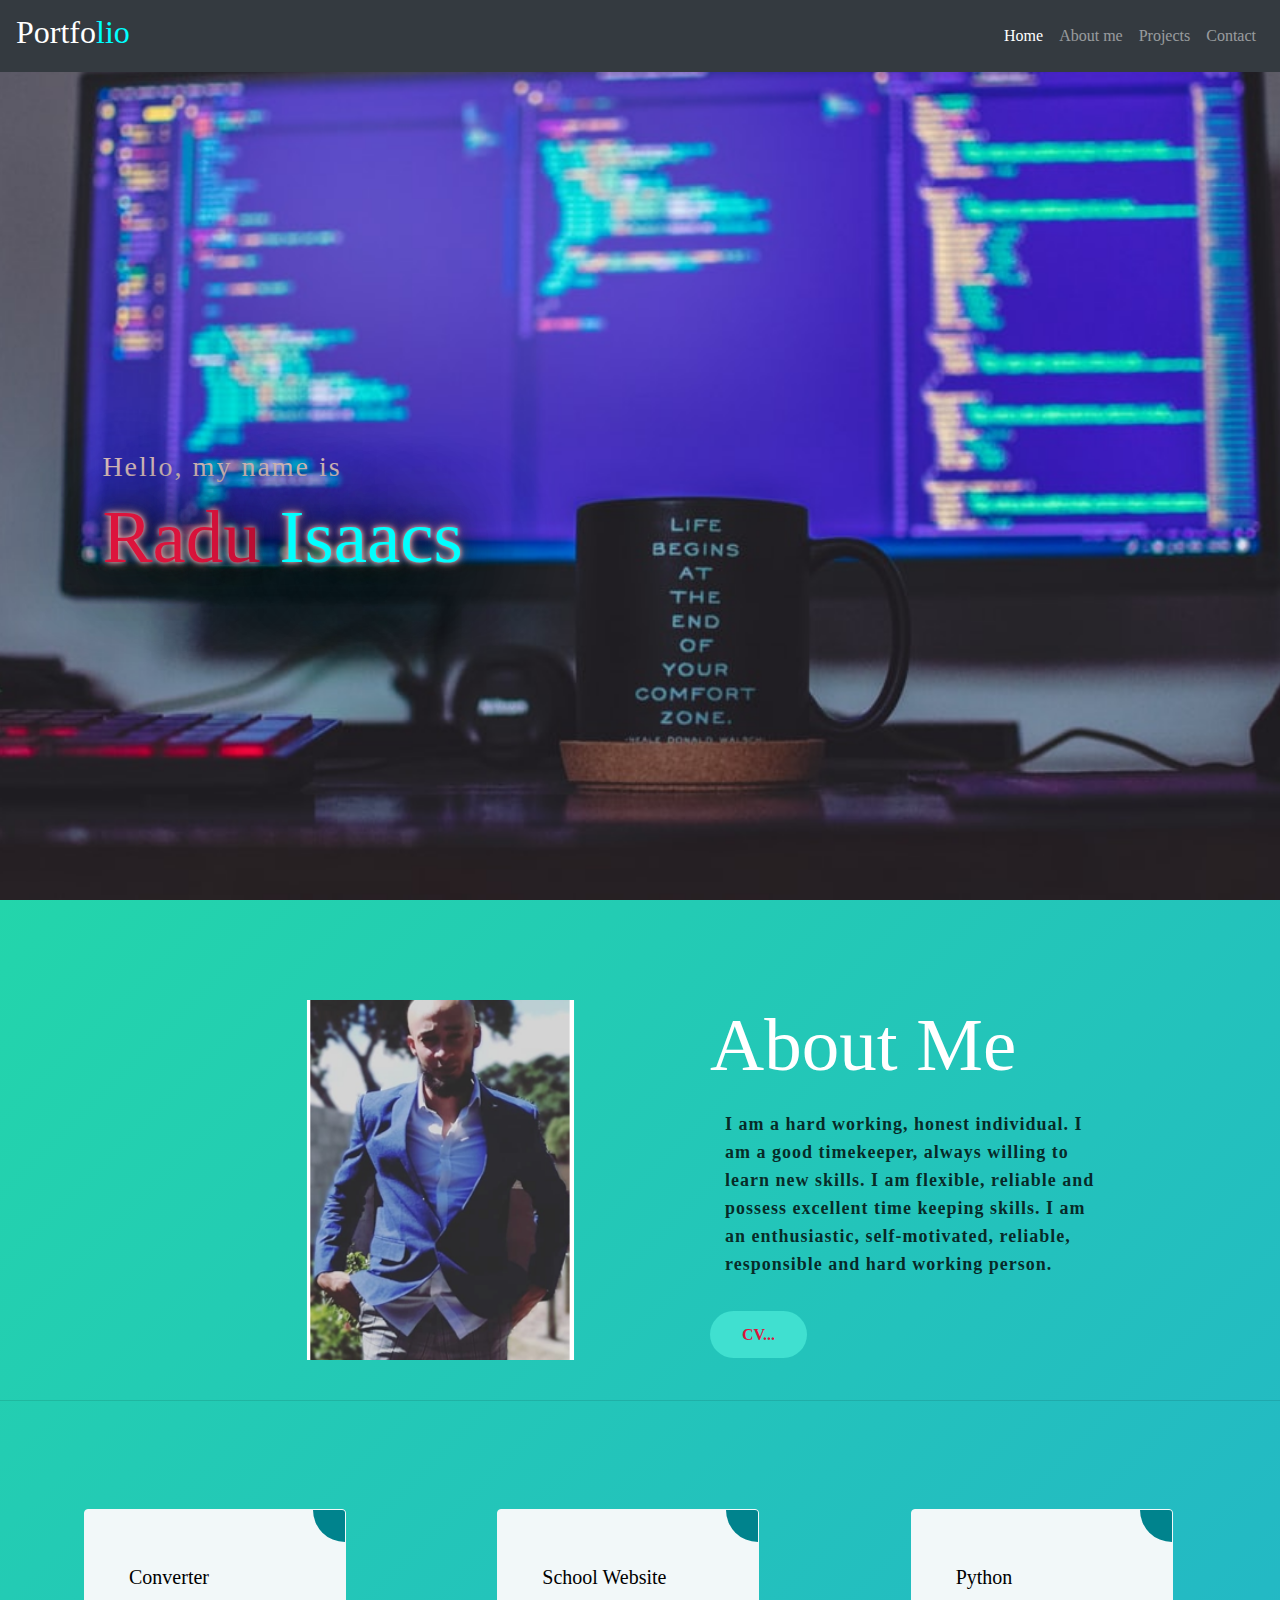
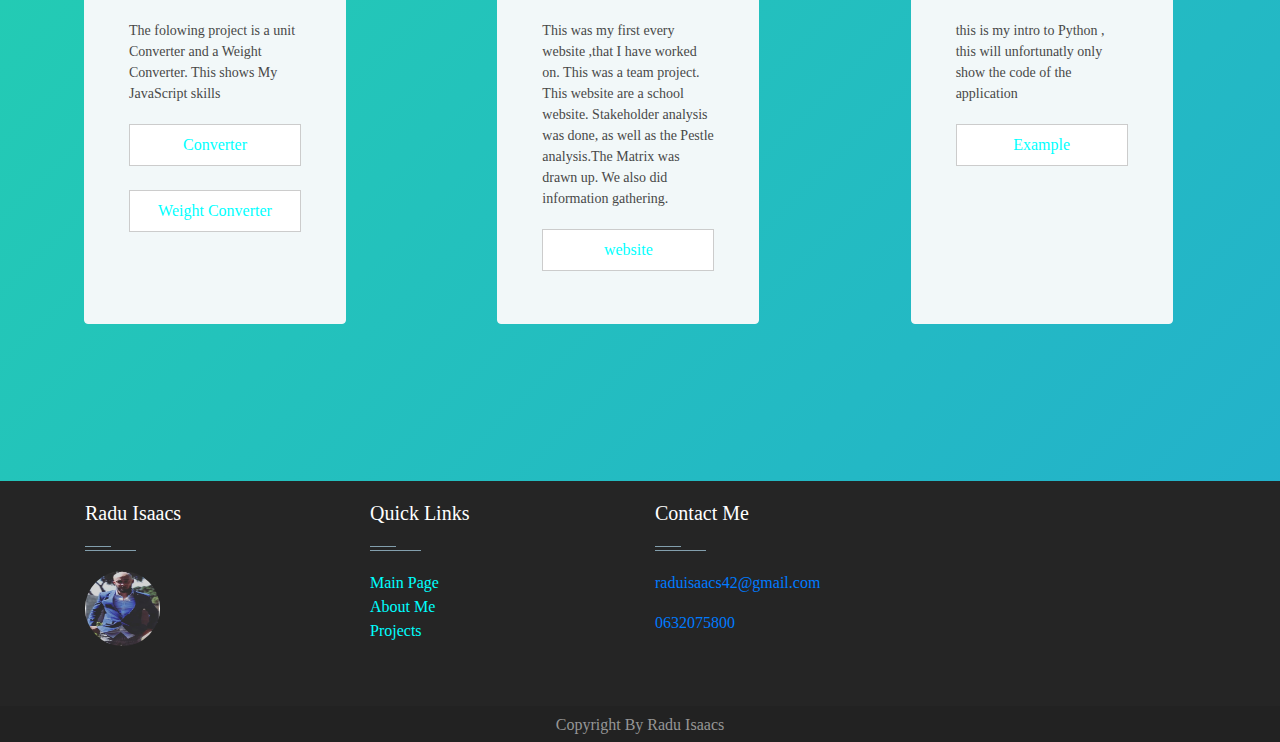
<file: radu isaacs/index.html>
<!DOCTYPE html>
<html lang="en">
<head>
    <meta charset="UTF-8">
    <meta http-equiv="X-UA-Compatible" content="IE=edge">
    <meta name="viewport" content="width=device-width, initial-scale=1.0">
    <link rel="stylesheet" href=https://maxcdn.bootstrapcdn.com/bootstrap/4.5.2/css/bootstrap.min.css>
     <link href="https://cdn.jsdelivr.net/npm/bootstrap@5.1.3/dist/css/bootstrap.min.css" rel="stylesheet" integrity="sha384-1BmE4kWBq78iYhFldvKuhfTAU6auU8tT94WrHftjDbrCEXSU1oBoqyl2QvZ6jIW3" crossorigin="anonymous">
    <link rel="stylesheet" href=https://cdnjs.cloudflare.com/ajax/libs/font-awesome/4.7.0/css/font-awesome.min.css>
    <link rel="stylesheet" href="./portfolio.css">

    <link rel="stylesheet" href="https://cdn.jsdelivr.net/npm/bootstrap@4.6.1/dist/css/bootstrap.min.css">
    <link rel="stylesheet" href="https://cdn.jsdelivr.net/npm/bootstrap@4.6.1/dist/css/bootstrap.min.css">


    <script src="https://cdn.jsdelivr.net/npm/jquery@3.5.1/dist/jquery.slim.min.js"></script>
    <script src="https://cdn.jsdelivr.net/npm/popper.js@1.16.1/dist/umd/popper.min.js"></script>
    <script src="https://cdn.jsdelivr.net/npm/bootstrap@4.6.1/dist/js/bootstrap.bundle.min.js"></script>
    <title>RaduIsaacs</title>
    <link rel  = 'icon' href = "./imagers/Letter-R-icon.png">
</head>
<style>
  .card2 {
  display: block;
  top: 0px;
  position: relative;
  max-width: 262px;
  background-color: #f2f8f9;
  border-radius: 4px;
  padding: 32px 24px;
  margin: 12px;
  text-decoration: none;
  z-index: 0;
  overflow: hidden;
  border: 1px solid #f2f8f9;
  }
  .card2:hover {
    transition: all 0.2s ease-out;
    box-shadow: 0px 4px 8px rgba(38, 38, 38, 0.2);
    top: -6px;
    border: 1px solid #cccccc;
    background-color: white;
  }

  .card2:before {
    content: "";
    position: absolute;
    z-index: -1;
    top: -16px;
    right: -16px;
    background: #00838d;
    height: 32px;
    width: 32px;
    border-radius: 32px;
    transform: scale(2);
    transform-origin: 50% 50%;
    transition: transform 0.15s ease-out;
  }

  .card2.hover:before {
    transform: scale(2.15);
  }

</style>
<body onload="myFunction()">

    <div class="hero">
        <nav class="navbar navbar-expand-lg navbar-dark bg-dark sticky-top">
           
           <a class="navbar-brand" href="#"> <h2 class="logo">Portfo<span>lio</span></h2></a>
           <button class="navbar-toggler" type="button" data-toggle="collapse" data-target="#mainNav">
             <span class="navbar-toggler-icon"></span>
           </button>
    
         
           <div class="collapse navbar-collapse" id="navbarSupportedContent">
             <ul class="navbar-nav mr-auto w-100 justify-content-end">
               <li class="nav-item active">
                 <a class="nav-link" href="./index.html">Home</a>
               </li>
               <li class="nav-item">
                 <a class="nav-link" href="#about">About me</a>
               </li>
               <li class="nav-item">
                   <a class="nav-link" href="#cards">Projects</a>
                 </li>
                 <li class="nav-item">
                   <a class="nav-link" href="#footer">Contact</a>
                 </li>
             </ul>
           </div>
           </div>
         </nav>

         

     <!-- front page -->
      <div class="content">
            <h3>Hello, my name is</h3>
            <h1 class="fancy">Radu <span>Isaacs</span></h1>
      </div>
    </div>
    <!-- front page end -->

      <!-- about me -->
<section>
  <div class="about"  id="about">
      <div class="main">
  <div class="row">
    <div class="image-box">
      <img src="./imagers/radu2.PNG" alt="Unsplashed Random" class="rounded mx-auto d-block" width="240" height="348" />
    </div>
      
      <div class="about-text ">
        <h2>about me</h2>
          <p class="text col-md-12">I am a hard working, honest individual. 
              I am a good timekeeper, always willing to learn new skills.
              I am flexible, reliable and possess excellent time keeping
               skills. I am an enthusiastic, self-motivated, reliable, 
               responsible and hard working person.</p>
          </p>
      <a class="button" href="./CV/CV.html" target="_blank" rel="noopener"><h7>CV...</h7></button></a>  
      </div>
      </div>
      </div>

 <br>  
<hr>

  <ul class="cards" id="cards">


    <li class="cards-item">
        <div class="card2">
           
            <div class="card-content">
                <div class="card-title">Converter</div>
                <p class="card-text">The folowing project is a unit Converter and a Weight Converter. This shows My JavaScript skills</p>
                <a href="./converters/unit converter.html" class="cards-button button-block" target="blank"><span class="button-title">Converter</span></a><br>
                <a href="./converters/Weight converter.html" class="cards-button button-block" target="blank"><span class="button-title">Weight Converter</span></a>
            </div>
        </div>
    </li>

    <li class="cards-item">
        <div class="card2">
            
            <div class="card-content">
                <div class="card-title">School Website</div>
                <p class="card-text">This was my first every website ,that I have worked on. This was a team project. This website are a school website. 
                    Stakeholder analysis was done, as well as the Pestle analysis.The Matrix was drawn up. We also did information gathering.</p>
                <a href="https://schoolsiteradu.netlify.app" class="cards-button button-block" target="blank"><span>website</span></a>
            </div>
        </div>
    </li>

    
    <li class="cards-item">
      <div class="card2">
         
          <div class="card-content">
              <div class="card-title">Python</div>
              <p class="card-text">this is my intro to Python , this will unfortunatly only show the code of the application</p>
              <a href="./bank.py" class="cards-button button-block"><span>Example</span></a>
          </div>
      </div>
  </li>

  </ul>
  </div>
</div>
</section>
<!-- footer -->
<footer id="footer" class="footer-1">
    <div class="main-footer widgets-dark typo-light">
    <div class="container">
    <div class="row">
      
    <div class="col-xs-12 col-sm-6 col-md-3">
    <div class="widget subscribe no-box">
    <h5 class="widget-title">Radu Isaacs<span></span></h5>
    <img src="./imagers/radu2.PNG" style="width:75px" height="75px">
    </div>
    </div>
    
    <div class="col-xs-12 col-sm-6 col-md-3">
    <div class="widget no-box">
    <h5 class="widget-title">Quick Links<span></span></h5>
    <ul class="thumbnail-widget">
    <li>
    <div class="thumb-content"><a href="./index.html">Main Page</a></div>	
    </li>
    <li>
    <div class="thumb-content"><a href="./About.html">About Me</a></div>	
    </li>
    <li>
    <div class="thumb-content"><a href="./projects.html">Projects</a></div>	
    </li>
    <li>
    </ul>
    </div>
    </div>
    
    <div class="col-xs-12 col-sm-6 col-md-3">
    
    <div class="widget no-box">
    <h5 class="widget-title">Contact Me<span></span></h5>
    
    <p><a href="raduisaacs42@gmail.com" title="glorythemes">raduisaacs42@gmail.com</a></p>
    <p><a href="0632075800" title="glorythemes">0632075800</a></p>
    <ul class="social-footer2">

    </ul>
    </div>
    </div>
    
    </div>
    </div>
    </div>
      
    <div class="footer-copyright">
    <div class="container">
    <div class="row">
    <div class="col-md-12 text-center">
    <p>Copyright By Radu Isaacs</p>
    </div>
    </div>
    </div>
    </div>
</footer>
</body>
</file>
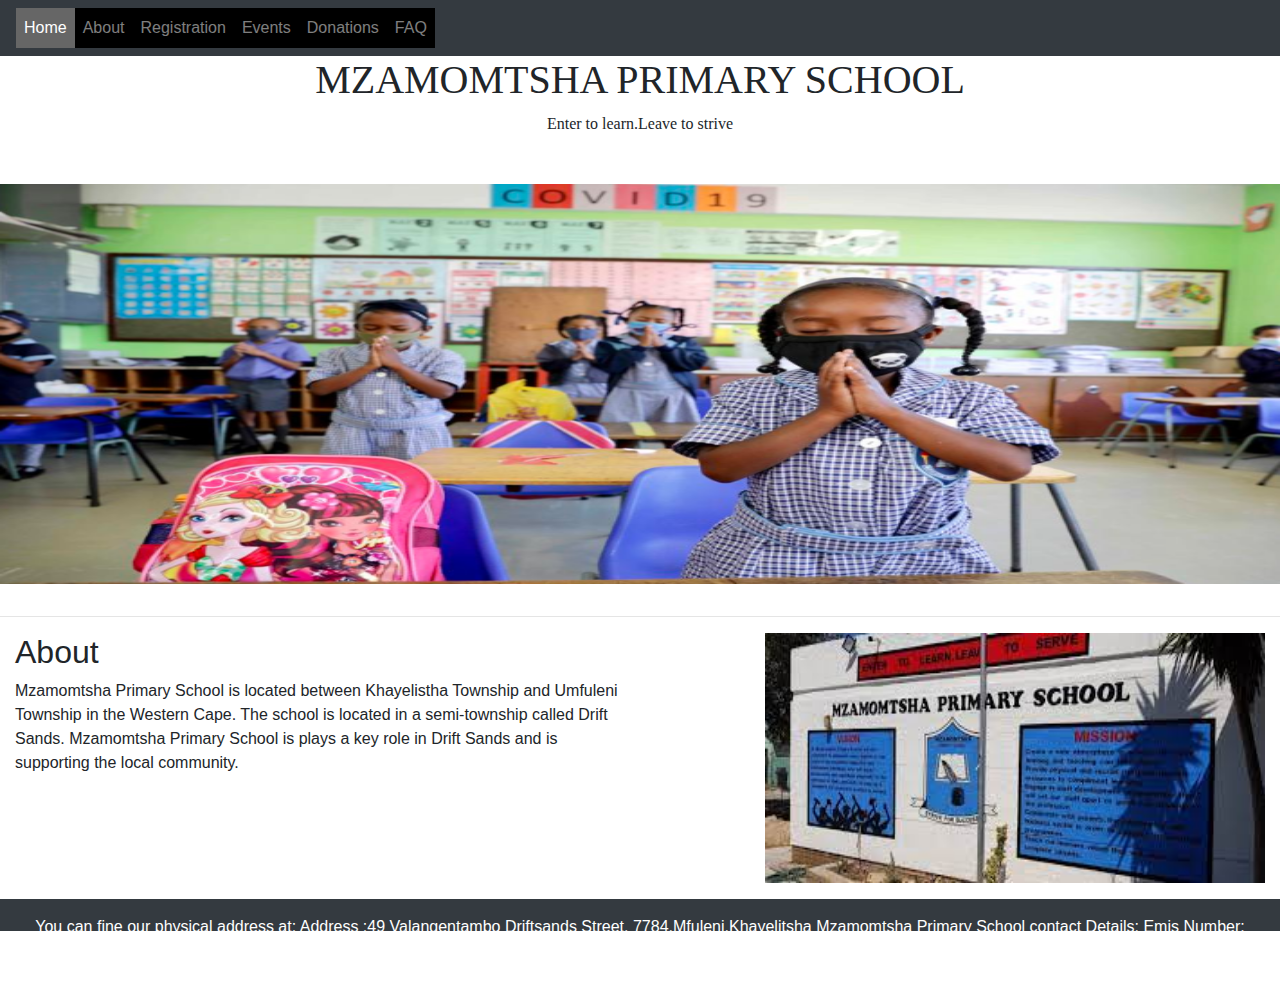
<file: radu isaacs/school_website/index.html>
<!doctype html>
<html lang="en">
  <head>
    <!-- Required meta tags -->
    <meta charset="utf-8">
    <meta name="viewport" content="width=device-width, initial-scale=1">

    <!-- Bootstrap CSS -->
    <link href="https://cdn.jsdelivr.net/npm/bootstrap@5.1.3/dist/css/bootstrap.min.css" rel="stylesheet" integrity="sha384-1BmE4kWBq78iYhFldvKuhfTAU6auU8tT94WrHftjDbrCEXSU1oBoqyl2QvZ6jIW3" crossorigin="anonymous">
<link rel="stylesheet" href="./css/demo1.css">
<script src="./activity.js"></script>
<script src="https://ajax.googleapis.com/ajax/libs/jquery/3.5.1/jquery.min.js"></script>
<title>MZAMOMTSHA PRIMARY SCHOOL</title>
  </head>
  

  <body onload="myFunction()">

    <nav class="navbar navbar-expand-sm bg-dark navbar-dark">
        <!-- Brand -->
      
        <!-- Toggler/collapsibe Button -->
        <button class="navbar-toggler" type="button" data-toggle="collapse" data-target="#mainNav">
          <span class="navbar-toggler-icon"></span>
        </button>
        <!-- Navbar links -->
        <div class="collapse navbar-collapse" id="mainNav">
          <div class="navbar-nav">
           <div onclick="changeColor(this)" style="background-color: aqua;"> <a class="nav-item nav-link active" id="home" href="./demo1.html">Home</a></div>
            <a class="nav-item nav-link" href="./about_d.html">About</a>
            <a class="nav-item nav-link" href="./registration.html">Registration</a>
            <a class="nav-item nav-link" href="./events.html">Events</a>
            <a class="nav-item nav-link" href="./donations.html">Donations</a>
            <a class="nav-item nav-link" href="./FAQ.html">FAQ</a>
        </div>
      </nav>
<div class="container-fluid col">
<div class="container-fluid  text-center">
<div class="content">
<h1>MZAMOMTSHA PRIMARY SCHOOL</h1><br>
<br></div>

 </div>
 <div class="container_1">
  <p>Enter to learn.</p><br> 
  <p>Leave to strive</p>
 </div>
</div>  
</div>
<div class="slider" id="main-slider"><!-- outermost container element -->
  <div class="slider-wrapper"><!-- innermost wrapper element -->
      <img src="./pics/kids.png" alt="First" class="slide" /><!-- slides -->
      <img src="./pics/school1.jpg" alt="Second" class="slide" />
      <img src="./pics/download.jfif" alt="Third" class="slide" />
      <div class="text"></div>
  </div>
</div>	
<div class="container_r">
    <div class="card-image "></div>
    <div class="card-text">
        </div>
    </div>
</div>
<hr>
<div class="container-fluid">
  <div class="row">
    <div class="col-sm-6"><h2>About</h2>
      <p id="myResize">Mzamomtsha Primary School is located between Khayelistha Township and Umfuleni Township in the Western Cape. The school is located in a semi-township called Drift Sands. Mzamomtsha Primary School is plays a key role in Drift Sands and is supporting the local community.</p>
      </div>
      <div class="col-md-6 d-flex  justify-content-end"><img src="./pics/scool.jfif" width="500" height="250">
      </div>
  </div>
</div>

<div class="container-fluid p-3 my-3 bg-dark text-white" >
  <div class="foot">
    You can fine our physical address at:
    Address :49 Valangentambo Driftsands Street,
    7784,Mfuleni,Khayelitsha
    Mzamomtsha Primary School contact Details:
    Emis Number: 106461792
    Postal Address: Po Box 40034, Elonwabeni, 7791
    Phone Number: 219010008
    Work: +27 21 901 0008
    Cell: +27 83 538 7791
    Facebook: Mzamomtsha Primary Driftsands (Our Facebook Page)
    mzamomtshaprimary@facebook.com
    mzamomtsha_primary@instagram.com
  </div>
</div>
    <!-- Optional JavaScript; choose one of the two! -->

    <!-- Option 1: Bootstrap Bundle with Popper -->
    <script src="https://cdn.jsdelivr.net/npm/bootstrap@5.1.3/dist/js/bootstrap.bundle.min.js" integrity="sha384-ka7Sk0Gln4gmtz2MlQnikT1wXgYsOg+OMhuP+IlRH9sENBO0LRn5q+8nbTov4+1p" crossorigin="anonymous"></script>

    <!-- Option 2: Separate Popper and Bootstrap JS -->
    <!--
    <script src="https://cdn.jsdelivr.net/npm/@popperjs/core@2.10.2/dist/umd/popper.min.js" integrity="sha384-7+zCNj/IqJ95wo16oMtfsKbZ9ccEh31eOz1HGyDuCQ6wgnyJNSYdrPa03rtR1zdB" crossorigin="anonymous"></script>
    <script src="https://cdn.jsdelivr.net/npm/bootstrap@5.1.3/dist/js/bootstrap.min.js" integrity="sha384-QJHtvGhmr9XOIpI6YVutG+2QOK9T+ZnN4kzFN1RtK3zEFEIsxhlmWl5/YESvpZ13" crossorigin="anonymous"></script>
    -->
    <head>
      <meta name="viewport" content="width=device-width, initial-scale=1">
      <link rel="stylesheet" href="https://maxcdn.bootstrapcdn.com/bootstrap/4.5.2/css/bootstrap.min.css">
      <script src="https://ajax.googleapis.com/ajax/libs/jquery/3.5.1/jquery.min.js"></script>
      <script src="https://cdnjs.cloudflare.com/ajax/libs/popper.js/1.16.0/umd/popper.min.js"></script>
      <script src="https://maxcdn.bootstrapcdn.com/bootstrap/4.5.2/js/bootstrap.min.js"></script>
    </head>
<script>
  (function() {
	
	function Slideshow( element ) {
		this.el = document.querySelector( element );
		this.init();
	}
	
	Slideshow.prototype = {
		init: function() {
			this.wrapper = this.el.querySelector( ".slider-wrapper" );
			this.slides = this.el.querySelectorAll( ".slide" );
			this.previous = this.el.querySelector( ".slider-previous" );
			this.next = this.el.querySelector( ".slider-next" );
			this.index = 0;
			this.total = this.slides.length;
			this.timer = null;
			
			this.action();
			this.stopStart();	
		},
		_slideTo: function( slide ) {
			var currentSlide = this.slides[slide];
			currentSlide.style.opacity = 1;
			
			for( var i = 0; i < this.slides.length; i++ ) {
				var slide = this.slides[i];
				if( slide !== currentSlide ) {
					slide.style.opacity = 0;
				}
			}
		},
		action: function() {
			var self = this;
			self.timer = setInterval(function() {
				self.index++;
				if( self.index == self.slides.length ) {
					self.index = 0;
				}
				self._slideTo( self.index );
				
			}, 3000);
		},
		stopStart: function() {
			var self = this;
			self.el.addEventListener( "mouseover", function() {
				clearInterval( self.timer );
				self.timer = null;
				
			}, false);
			self.el.addEventListener( "mouseout", function() {
				self.action();
				
			}, false);
		}
		
		
	};
	
	document.addEventListener( "DOMContentLoaded", function() {
		
		var slider = new Slideshow( "#main-slider" );
		
	});
	
	
})();

</script>

  </body>
</html>
</file>
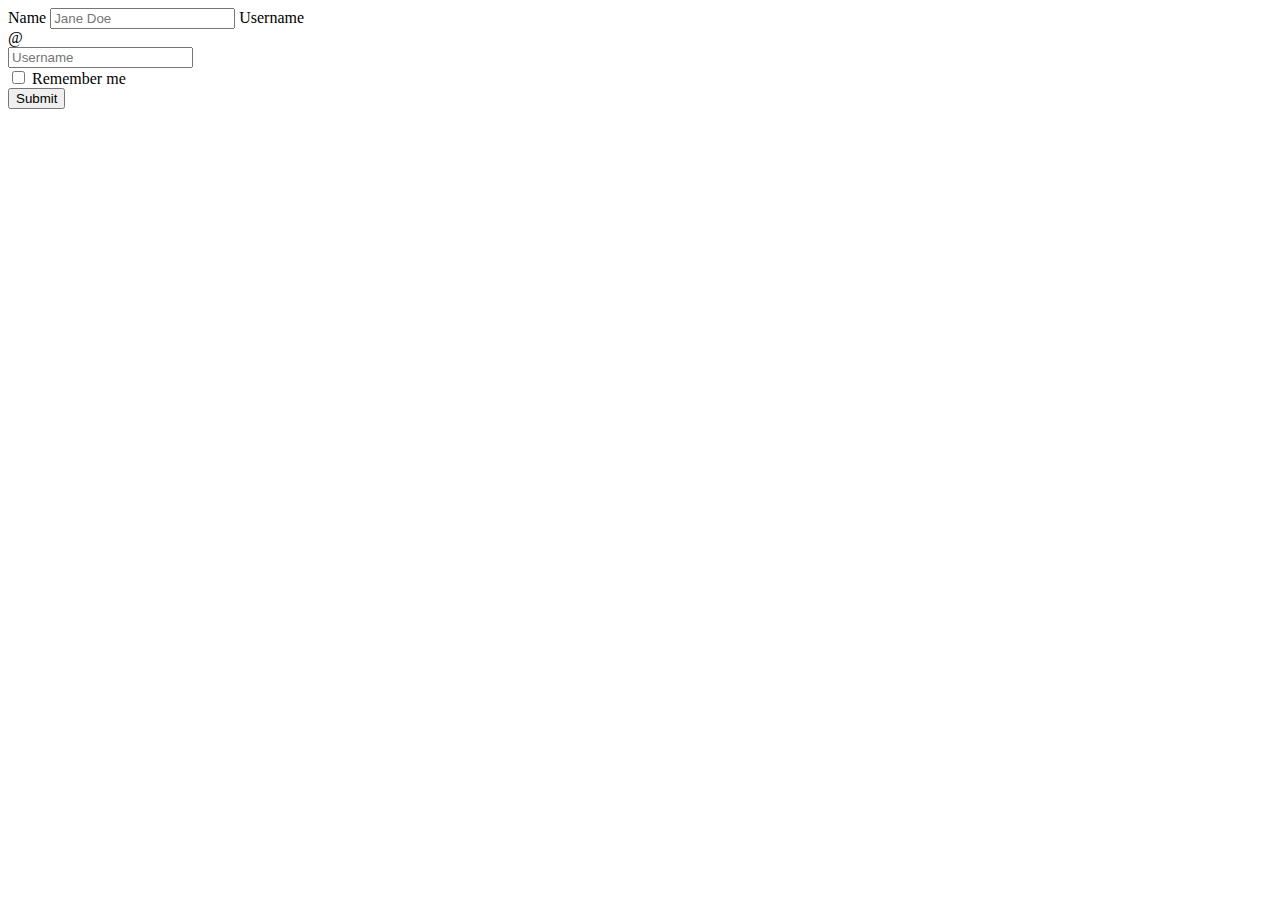
<file: radu isaacs/login.html>
<!DOCTYPE html>
<html lang="en">
<head>
    <meta charset="UTF-8">
    <meta http-equiv="X-UA-Compatible" content="IE=edge">
    <meta name="viewport" content="width=device-width, initial-scale=1.0">
    <title>Login</title>
</head>
<body>
    <form class="form-inline" action="./a">
        <label class="sr-only" for="inlineFormInputName2">Name</label>
        <input type="text" class="form-control mb-2 mr-sm-2" id="inlineFormInputName2" placeholder="Jane Doe">
      
        <label class="sr-only" for="inlineFormInputGroupUsername2">Username</label>
        <div class="input-group mb-2 mr-sm-2">
          <div class="input-group-prepend">
            <div class="input-group-text">@</div>
          </div>
          <input type="text" class="form-control" id="inlineFormInputGroupUsername2" placeholder="Username">
        </div>
      
        <div class="form-check mb-2 mr-sm-2">
          <input class="form-check-input" type="checkbox" id="inlineFormCheck">
          <label class="form-check-label" for="inlineFormCheck">
            Remember me
          </label>
        </div>
      
        <button type="submit" class="btn btn-primary mb-2">Submit</button>
      </form>

     
</body>
</html>
</file>
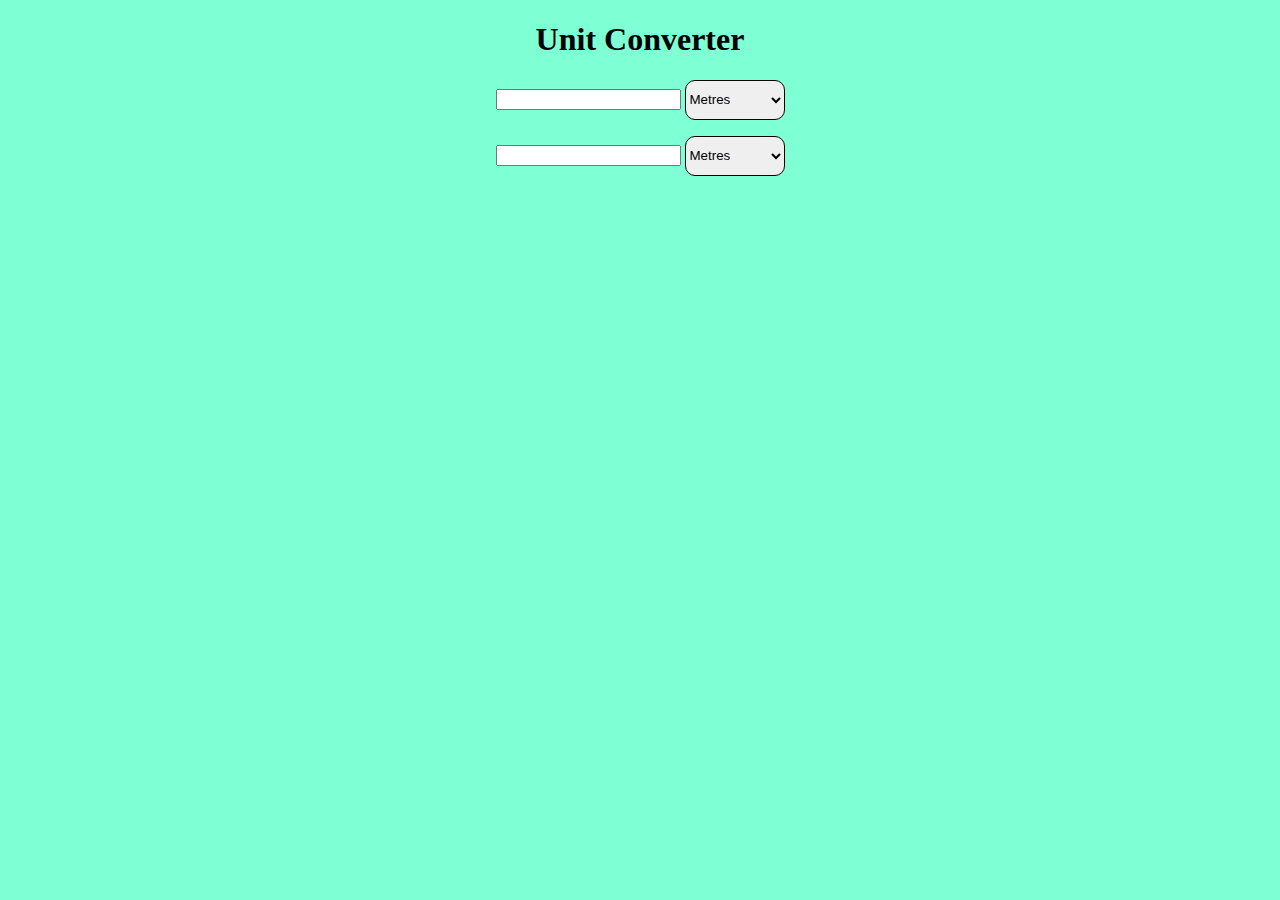
<file: radu isaacs/converters/unit converter.html>
<!DOCTYPE html>
<html lang="en">
<head>
    <meta charset="UTF-8">
    <meta http-equiv="X-UA-Compatible" content="IE=edge">
    <meta name="viewport" content="width=device-width, initial-scale=1.0">
    <title>Document</title>
    <script src="./key.js">
        </script>
          <title>Unit Converter</title>
          <script src="https://ajax.googleapis.com/ajax/libs/jquery/3.3.1/jquery.min.js"></script>
</head>
<style>
   body {
  text-align:center;
  background-color: aquamarine;
}

.select {
	border-radius: 10px;
	height: 40px;
	width: 100px;
	outline: none;
	border-color: black;
}
</style>
<body>
   
    <script>
    $(document).ready(function(){
        $("input").focus(function(){
            $(this).css("background-color", "#cccccc");
        });
        $("input").blur(function(){
            $(this).css("background-color", "#ffffff");
        });
    });
      
    </script>
      
    </head>
    <body>
        <div class="container1">
            <center>
          <h1>Unit Converter</h1>
        </div>
        
        
            
        <!-- first input -->
        <input id="input" class="input" type="number" onInput="lengthConvert()" onChange="lengthConvert()"></input>
        
        <!-- first select -->
            <select id="selectInput" class="select" onChange="selectFunction()">
                <option value="m">Metres</option>
                <option value="cm">Centimetres</option>
                <option value="mm">Milimetres</option>
            </select>
        
            
        <!-- second input -->
        <p><input id="output" class="input" type="number" onInput="reverseConvert()" onChange="reverseConvert()"></input>
      
    <!-- second select -->
      <select id="selectOutput" class="select" onChange="selectFunction()">
                <option value="m">Metres</option>
                <option value="cm">Centimetres</option>
                <option value="mm">Milimetres</option>
            </select>
        </p>
        
    
    </body>
    </html>
</body>
</html>
</file>
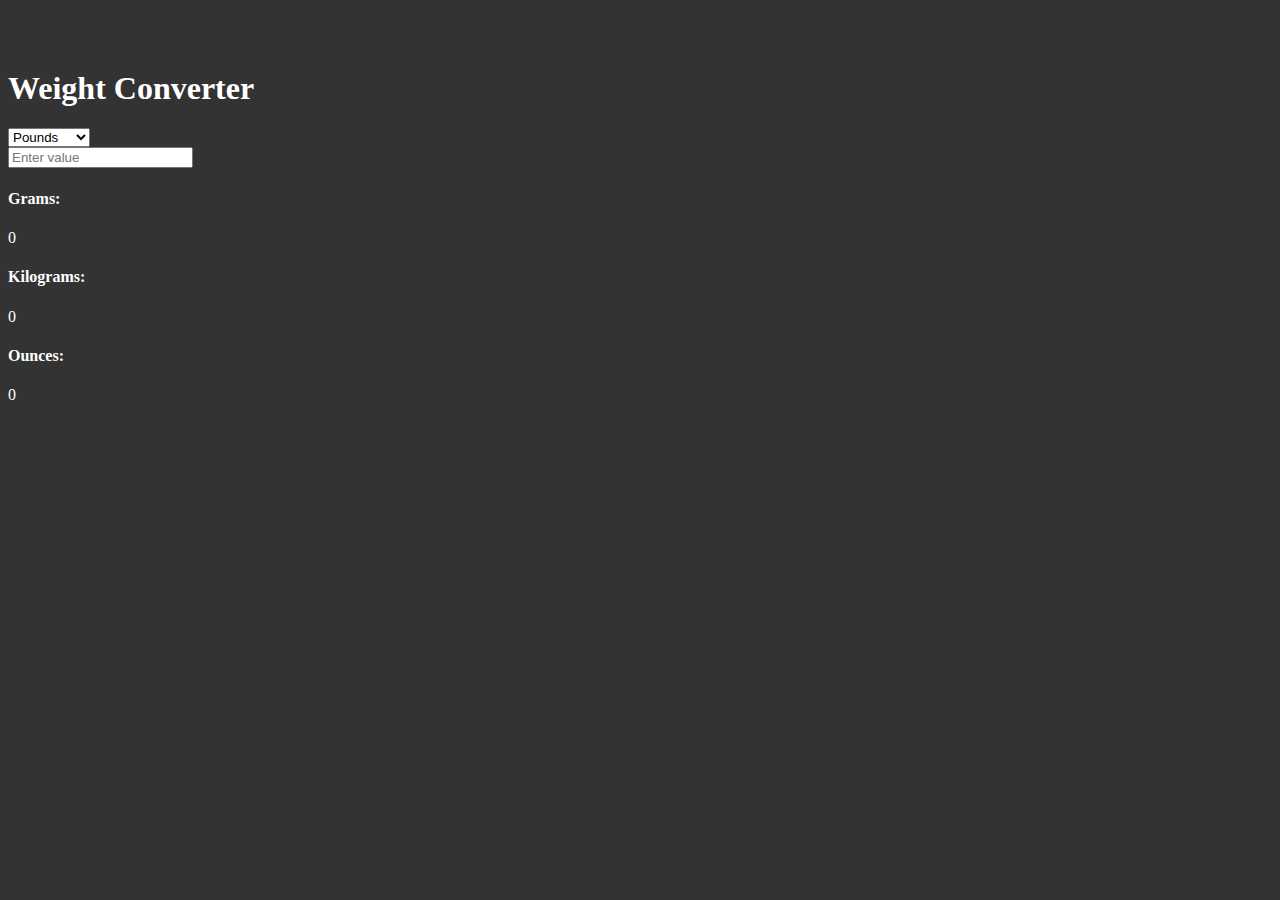
<file: radu isaacs/converters/Weight converter.html>
<html lang="en">
<head>
  <meta charset="UTF-8">
  <meta name="viewport" content="width=device-width, initial-scale=1.0">
  <meta http-equiv="X-UA-Compatible" content="ie=edge">
  <link rel="stylesheet" href="https://maxcdn.bootstrapcdn.com/bootstrap/4.0.0-alpha.6/css/bootstrap.min.css" integrity="sha384-rwoIResjU2yc3z8GV/NPeZWAv56rSmLldC3R/AZzGRnGxQQKnKkoFVhFQhNUwEyJ" crossorigin="anonymous">
  
 <style>
    body{
      margin-top:70px;
      background:#333;
      color:#fff;
    }
      #select{
            display: block;
            
        }

  </style>
  <title>Weight Converter</title>
    
</head>
<body>
    <div class="container">
        <div class="row">
            <div class="col-md-6 offset-md-3">
                <h1 class="display-4 text-center mb-4">Weight Converter</h1>
                <form>
                   <div class="form-group">
                       <select class="custom-select mb-2 mr-sm-2 mb-sm-0 " id="select">
                           <option value="lbs">Pounds</option>
                           <option value="grams">Grams</option>
                           <option value="kgs">Kilograms</option>
                           <option value="oz">Ounces</option>
                       </select>
                   </div>
                    <div class="form-group">
                        <input 
                        id="Input"
                        type="number" 
                        class="form-control form-control-lg"
                        placeholder="Enter value">
                    </div>
                </form>
                
                <div class="output">
                    
                    <div class="card card-success mb-3">
                        <div class="card-block">
                            <h4 id="grD">Grams:</h4>
                            <div id="gramsDisplay">
                                0
                            </div>
                        </div>
                    </div>
                    
                    <div class="card card-primary mb-3">
                        <div class="card-block">
                            <h4 id="kgD">Kilograms:</h4>
                            <div id="kgDisplay">
                                0
                            </div>
                        </div>
                    </div>
                    
                    <div class="card card-danger mb-3">
                        <div class="card-block">
                            <h4 id="ozD">Ounces:</h4>
                            <div id="ozDisplay">
                                0
                            </div>
                        </div>
                    </div>

                    
                </div>
            </div>
        </div>
    </div>
    
    <script>
        function fromPounds(){
            document.getElementById('gramsDisplay').innerHTML = (Number(this.value)/0.0022046).toFixed(3);
            document.getElementById('kgDisplay').innerHTML = (Number(this.value)/2.2046).toFixed(4);
            document.getElementById('ozDisplay').innerHTML = Number(this.value)*16;
            document.getElementById('lbDisplay').innerHTML = this.value;  
        }
        
        function fromGrams(){
            document.getElementById('gramsDisplay').innerHTML = Number(this.value);
            document.getElementById('kgDisplay').innerHTML = Number(this.value)/1000;
            document.getElementById('ozDisplay').innerHTML = (Number(this.value)*0.035274).toFixed(2);
            document.getElementById('lbDisplay').innerHTML = Number(this.value)/500;
        }
        
        function fromOz(){
            document.getElementById('gramsDisplay').innerHTML = (Number(this.value)/0.035274).toFixed(2);
            document.getElementById('kgDisplay').innerHTML = (Number(this.value)/35.274).toFixed(3);
            document.getElementById('ozDisplay').innerHTML = Number(this.value);
            document.getElementById('lbDisplay').innerHTML = (Number(this.value)*0.062500).toFixed(2);
        }
        
        function fromKilograms(){
            document.getElementById('gramsDisplay').innerHTML = Number(this.value)*1000+" kg";
            document.getElementById('kgDisplay').innerHTML = Number(this.value);
            document.getElementById('ozDisplay').innerHTML = (Number(this.value)*35.274).toFixed(2);
            document.getElementById('lbDisplay').innerHTML = Number(this.value)*2.2046.toFixed(3);
        }
        
        function fromPounds2(val){
            document.getElementById('gramsDisplay').innerHTML = val/0.0022046.toFixed(3);
            document.getElementById('kgDisplay').innerHTML = val/2.2046.toFixed(4);
            document.getElementById('ozDisplay').innerHTML = val*16;
            document.getElementById('lbDisplay').innerHTML = val;  
        }
        
        function fromGrams2(val){
            document.getElementById('gramsDisplay').innerHTML = val;
            document.getElementById('kgDisplay').innerHTML = val/1000;
            document.getElementById('ozDisplay').innerHTML = val*0.035274.toFixed(2);
            document.getElementById('lbDisplay').innerHTML = val/500;
        }
        
        function fromOz2(val){
            document.getElementById('gramsDisplay').innerHTML = val/0.035274.toFixed(2);
            document.getElementById('kgDisplay').innerHTML = val/35.274.toFixed(3);
            document.getElementById('ozDisplay').innerHTML = val;
            document.getElementById('lbDisplay').innerHTML = val*0.062500.toFixed(2);
        }
        
        function fromKilograms2(val){
            document.getElementById('gramsDisplay').innerHTML = val*1000;
            document.getElementById('kgDisplay').innerHTML = val;
            document.getElementById('ozDisplay').innerHTML = val*35.274.toFixed(2);
            document.getElementById('lbDisplay').innerHTML = val*2.2046.toFixed(3);
        }
        
        
        
       
        
        document.querySelector('select').addEventListener('change',function(){
            var inp = Number(document.getElementById('Input').value);
            console.log(this.value);
            console.log(inp);
           if(this.value === "lbs"){
               fromPounds2(inp);
           } else if (this.value === "kgs"){
               fromKilograms2(inp);
           } else if (this.value === "grams"){
               fromGrams2(inp);
           } else if (this.value === "oz"){
               fromOz2(inp);
           }
        });
        
        document.getElementById('Input').addEventListener('input', fromPounds);
        document.getElementById('select').addEventListener('input',function(){
            //console.log(this.value);
           if(this.value === "lbs"){
               document.getElementById('Input').addEventListener('input', fromPounds);
           } else if (this.value === "kgs"){
               document.getElementById('Input').addEventListener('input', fromKilograms);
           } else if (this.value === "grams"){
               document.getElementById('Input').addEventListener('input', fromGrams);
           } else if (this.value === "oz"){
               document.getElementById('Input').addEventListener('input', fromOz);
           }
            
           
        });
        
    </script>
</body>
</html>
</file>
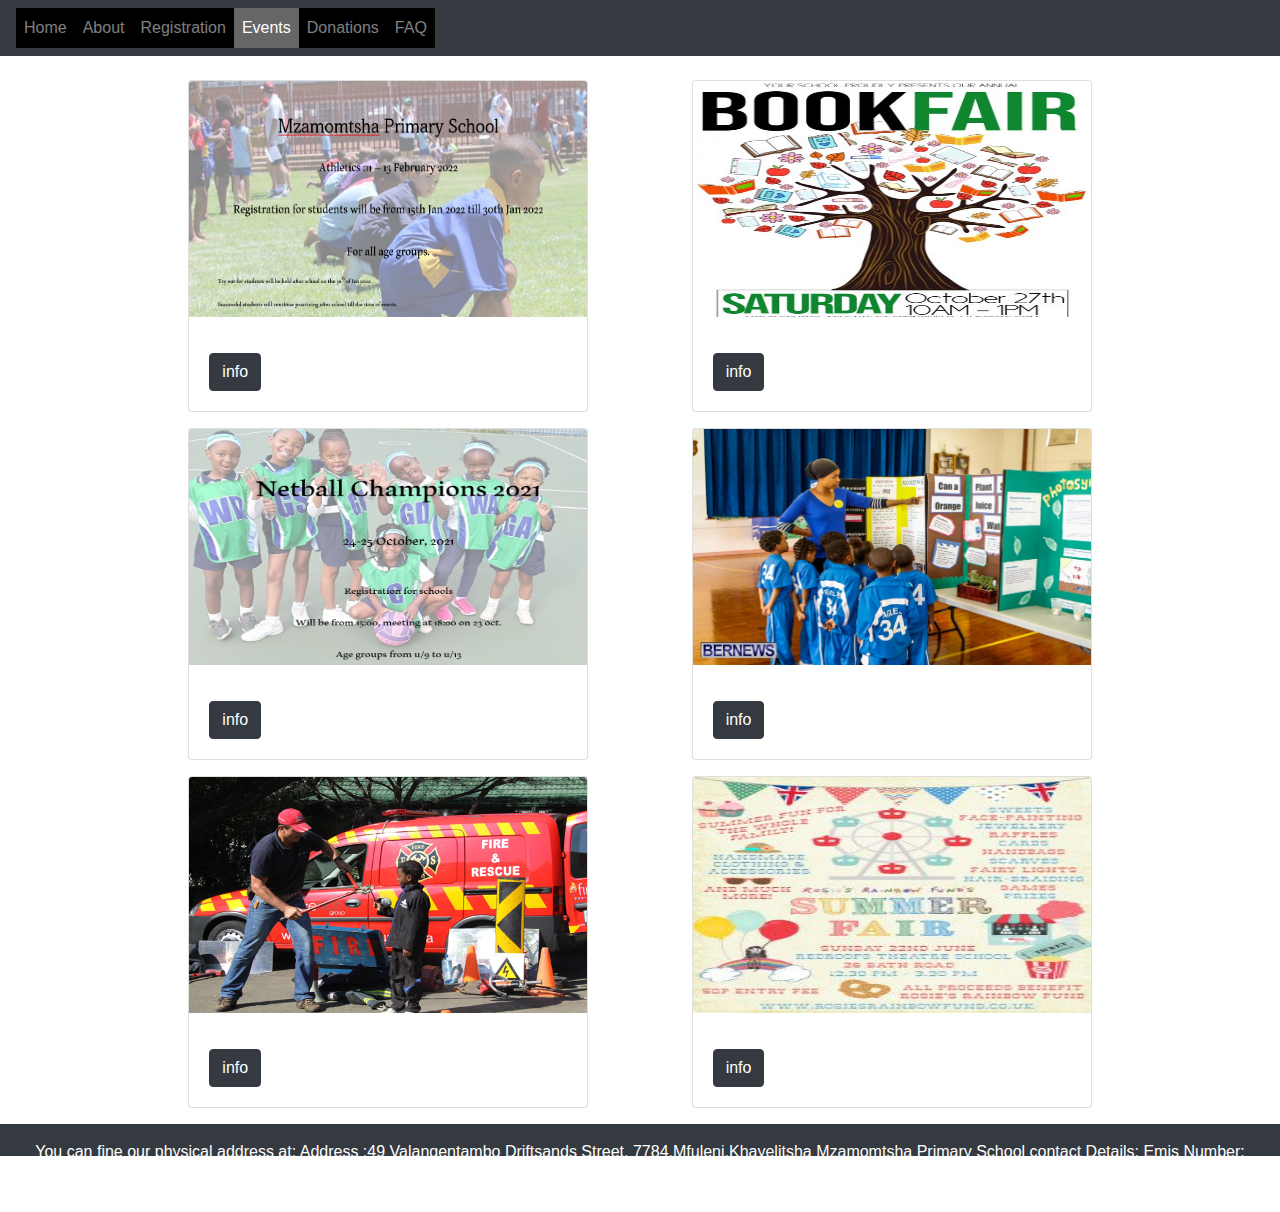
<file: radu isaacs/school_website/events.html>
<!DOCTYPE html>
<html lang="en">
<head>
    <meta charset="UTF-8">
    <meta http-equiv="X-UA-Compatible" content="IE=edge">
    <meta name="viewport" content="width=device-width, initial-scale=1.0">
    <link rel="stylesheet" href="./css/events.css">
    <script src="./activity.js"></script>
    <link href="https://cdn.jsdelivr.net/npm/bootstrap@5.1.3/dist/css/bootstrap.min.css" rel="stylesheet" integrity="sha384-1BmE4kWBq78iYhFldvKuhfTAU6auU8tT94WrHftjDbrCEXSU1oBoqyl2QvZ6jIW3" crossorigin="anonymous">
    <title>Events</title>
</head>
<body onload="myFunction()">
    <nav class="navbar navbar-expand-sm bg-dark navbar-dark">
        <!-- Brand -->
      
        <!-- Toggler/collapsibe Button -->
        <button class="navbar-toggler" type="button" data-toggle="collapse" data-target="#mainNav">
          <span class="navbar-toggler-icon"></span>
        </button>
        <!-- Navbar links -->
        <div class="collapse navbar-collapse" id="mainNav">
          <div class="navbar-nav">
            <a class="nav-item nav-link" href="./demo1.html">Home</a>
            <a class="nav-item nav-link" href="./about_d.html">About</a>
            <a class="nav-item nav-link" href="./registration.html">Registration</a>
            <a class="nav-item nav-link active" href="./events.html">Events</a>
            <a class="nav-item nav-link" href="./donations.html">Donations</a>
            <a class="nav-item nav-link" href="./FAQ.html">FAQ</a>
        </div>
      </nav>
      <br>
      <div class="container">  

          <div class="card" style="width:400px">
            <img class="card-img-top" src="./pics/athletics1.PNG" width="304" height="236" alt="Card image">
            <div class="card-body">
              <p class="card-text"></p>
              <a href="https://www.schoolathletics.info/index.php/da"target="_blank" rel="noopener" class="btn btn-dark">info</a>
            </div>
          </div>

          <div class="card" style="width:400px">
            <img class="card-img-top" src="./pics/bookfair.png"width="304" height="236"  alt="Card image">
            <div class="card-body">
              <h4 class="card-title"></h4>
              <p class="card-text"></p>
              <a href="https://www.southafricanbookfair.co.za/"target="_blank" rel="noopener" class="btn btn-dark">info</a>
            </div>
          </div>

          <div class="card" style="width:400px">
            <img class="card-img-top" src="./pics/netball.PNG" width="304" height="236" alt="Card image">
            <div class="card-body">
              <h4 class="card-title"></h4>
              <p class="card-text"></p>
              <a href="https://www.saschoolsnetball.co.za/"target="_blank" rel="noopener" class="btn btn-dark">info</a>
            </div>
          </div>

          <div class="card" style="width:400px">
            <img class="card-img-top" src="./pics/science.jpg" width="304" height="236" alt="Card image">
            <div class="card-body">
              <h4 class="card-title"></h4>
              <p class="card-text"></p>
              <a href="https://www.psp.org.za/"target="_blank" rel="noopener" class="btn btn-dark">info</a>
            </div>
          </div>
          <div class="card" style="width:400px">
            <img class="card-img-top" src="./pics/career.jpg" width="304" height="236" alt="Card image">
            <div class="card-body">
              <h4 class="card-title"></h4>
              <p class="card-text"></p>
              <a href="https://blog.planbook.com/career-day/"target="_blank" rel="noopener" class="btn btn-dark">info</a>
            </div>
          </div>
          <div class="card" style="width:400px">
            <img class="card-img-top" src="./pics/concert.jpg" width="304" height="236" alt="Card image">
            <div class="card-body">
              <h4 class="card-title"></h4>
              <p class="card-text"></p>
              <a href="https://www.ulsterorchestra.org.uk/learning-community-engagement/learning/school-concerts/"target="_blank" rel="noopener" class="btn btn-dark">info</a>
            </div>
          </div>
          </div>

          <div class="container-fluid p-3 my-3 bg-dark text-white" >
            <div class="foot">
            You can fine our physical address at:
            Address :49 Valangentambo Driftsands Street,
            7784,Mfuleni,Khayelitsha
            Mzamomtsha Primary School contact Details:
            Emis Number: 106461792
            Postal Address: Po Box 40034, Elonwabeni, 7791
            Phone Number: 219010008
            Work: +27 21 901 0008
            Cell: +27 83 538 7791
            Facebook: Mzamomtsha Primary Driftsands (Our Facebook Page)
            mzamomtshaprimary@facebook.com
            mzamomtsha_primary@instagram.com</div>
          </div>
</body>
<head>
  <meta name="viewport" content="width=device-width, initial-scale=1">
  <link rel="stylesheet" href="https://maxcdn.bootstrapcdn.com/bootstrap/4.5.2/css/bootstrap.min.css">
  <script src="https://ajax.googleapis.com/ajax/libs/jquery/3.5.1/jquery.min.js"></script>
  <script src="https://cdnjs.cloudflare.com/ajax/libs/popper.js/1.16.0/umd/popper.min.js"></script>
  <script src="https://maxcdn.bootstrapcdn.com/bootstrap/4.5.2/js/bootstrap.min.js"></script>
</head>
</html>
</file>
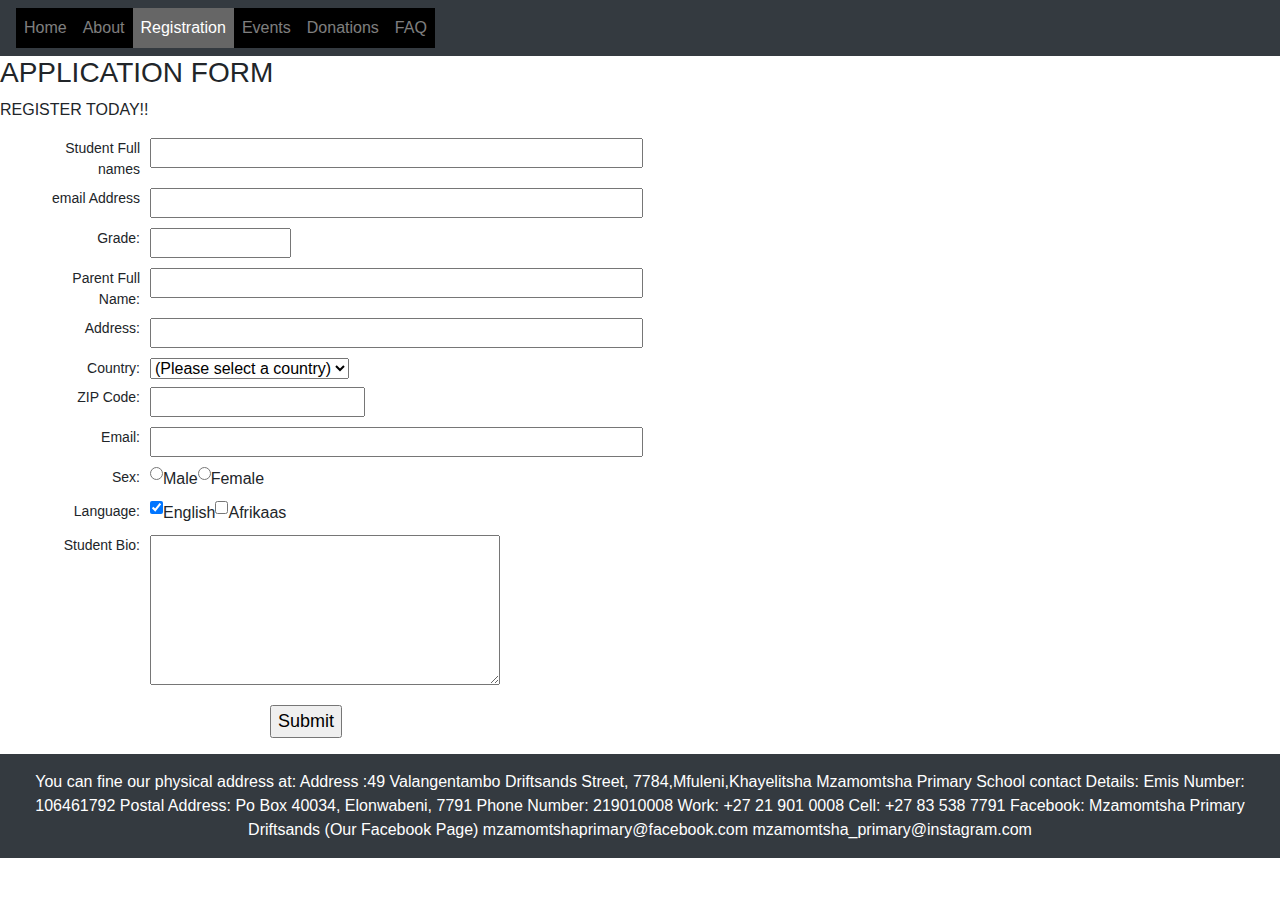
<file: radu isaacs/school_website/registration.html>
<!DOCTYPE html>
<html lang="en">
<head>
    <meta charset="UTF-8">
    <meta http-equiv="X-UA-Compatible" content="IE=edge">
    <meta name="viewport" content="width=device-width, initial-scale=1.0">
    <script src="./activity.js"></script>
    <link rel="stylesheet" href="./css/registration.css">
    <link href="https://cdn.jsdelivr.net/npm/bootstrap@5.1.3/dist/css/bootstrap.min.css" rel="stylesheet" integrity="sha384-1BmE4kWBq78iYhFldvKuhfTAU6auU8tT94WrHftjDbrCEXSU1oBoqyl2QvZ6jIW3" crossorigin="anonymous">
    <title>Application</title>
</head>
<body onload="myFunction()">
   
    <nav class="navbar navbar-expand-sm bg-dark navbar-dark">
        <!-- Brand -->
      
        <!-- Toggler/collapsibe Button -->
        <button class="navbar-toggler" type="button" data-toggle="collapse" data-target="#mainNav">
          <span class="navbar-toggler-icon"></span>
        </button>
        <!-- Navbar links -->
        <div class="collapse navbar-collapse" id="mainNav">
          <div class="navbar-nav">
            <a class="nav-item nav-link" href="./index.html">Home</a>
            <a class="nav-item nav-link" href="./about_d.html">About</a>
            <a class="nav-item nav-link active" href="./registration.html">Registration</a>
            <a class="nav-item nav-link" href="./events.html">Events</a>
            <a class="nav-item nav-link" href="./donations.html">Donations</a>
            <a class="nav-item nav-link" href="./FAQ.html">FAQ</a>
        </div>
      </nav>
      <fieldset>
<div class="content">
  <h3>APPLICATION FORM</h3>
  <p>REGISTER TODAY!!</p>
      <form name='registration' onSubmit="return formValidation();">
        <ul>
        <li><label for="StudentName">Student Full names</label></li>
        <li><input type="text" name="userid" size="50" /></li>
        <li><label for="userid" id="mailbox">email Address</label></li>
        <li><input type="text" name="userid" size="50" /></li>
        <li><label for="passid">Grade:</label></li>
        <li><input type="password" name="passid" size="12" /></li>
        <li><label for="username">Parent Full Name:</label></li>
        <li><input type="text" name="username" size="50" /></li>
        <li><label for="address">Address:</label></li>
        <li><input type="text" name="address" size="50" /></li>
        <li><label for="country">Country:</label></li>
        <li><select name="country">
        <option selected="" value="Default">(Please select a country)</option>
        <option value="AF">Australia</option>
        <option value="AL">Canada</option>
        <option value="DZ">India</option>
        <option value="AS">Russia</option>
        <option value="AD">USA</option>
        </select></li>
        <li><label for="zip">ZIP Code:</label></li>
        <li><input type="text" name="zip" /></li>
        <li><label for="email">Email:</label></li>
        <li><input type="text" name="email" size="50" /></li>
        <li><label id="gender">Sex:</label></li>
        <li><input type="radio" name="sex" value="Male" /><span>Male</span></li>
        <li><input type="radio" name="sex" value="Female" /><span>Female</span></li>
        <li><label>Language:</label></li>
        <li><input type="checkbox" name="en" value="en" checked /><span>English</span></li>
        <li><input type="checkbox" name="nonen" value="noen" /><span>Afrikaas</span></li>
        <li><label for="desc">Student Bio:</label></li>
        <li><textarea name="desc" id="desc"></textarea></li>
        <li><input type="submit" name="submit" value="Submit"/></li>
        </ul>
        </form>

      </div>
    </fieldset>
    <footer class="footer container-fluid p-3 my-3 bg-dark text-white">
      You can fine our physical address at: Address :49 Valangentambo Driftsands Street, 
      7784,Mfuleni,Khayelitsha Mzamomtsha Primary School contact Details: Emis Number: 106461792 Postal Address: Po Box 40034, Elonwabeni, 7791 Phone Number: 219010008 Work: +27 21 901 0008 Cell: +27 83 538 7791 Facebook: 
      Mzamomtsha Primary Driftsands (Our Facebook Page) mzamomtshaprimary@facebook.com mzamomtsha_primary@instagram.com
    </footer>

<script>
  var mailformat = /^\w+([\.-]?\w+)*@\w+([\.-]?\w+)*(\.\w{2,3})+$/
function formValidation()
{
var uid = document.registration.userid;
var passid = document.registration.passid;
var uname = document.registration.username;
var uadd = document.registration.address;
var ucountry = document.registration.country;
var uzip = document.registration.zip;
var uemail = document.registration.email;
var umsex = document.registration.msex;
var ufsex = document.registration.fsex; if(userid_validation(uid,5,12))
{
if(passid_validation(passid,7,12))
{
if(allLetter(uname))
{
if(alphanumeric(uadd))
{ 
if(countryselect(ucountry))
{
if(allnumeric(uzip))
{
if(ValidateEmail(uemail))
{
if(validsex(umsex,ufsex))
{
}
} 
}
} 
}
}
}
}
return false;

} function userid_validation(uid,mx,my)
{
var uid_len = uid.value.length;
if (uid_len == 0 || uid_len >= my || uid_len < mx)
{
alert("User Id should not be empty / length be between "+mx+" to "+my);
uid.focus();
return false;
}
return true;
}
function passid_validation(passid,mx,my)
{
var passid_len = passid.value.length;
if (passid_len == 0 ||passid_len >= my || passid_len < mx)
{
alert("Password should not be empty / length be between "+mx+" to "+my);
passid.focus();
return false;
}
return true;
}
function allLetter(uname)
{ 
var letters = /^[A-Za-z]+$/;
if(uname.value.match(letters))
{
return true;
}
else
{
alert('Username must have alphabet characters only');
uname.focus();
return false;
}
}
function alphanumeric(uadd)
{ 
var letters = /^[0-9a-zA-Z]+$/;
if(uadd.value.match(letters))
{
return true;
}
else
{
alert('User address must have alphanumeric characters only');
uadd.focus();
return false;
}
}
function countryselect(ucountry)
{
if(ucountry.value == "Default")
{
alert('Select your country from the list');
ucountry.focus();
return false;
}
else
{
return true;
}
}
function allnumeric(uzip)
{ 
var numbers = /^[0-9]+$/;
if(uzip.value.match(numbers))
{
return true;
}
else
{
alert('ZIP code must have numeric characters only');
uzip.focus();
return false;
}
}
function ValidateEmail(uemail)
{
var mailformat = /^\w+([\.-]?\w+)*@\w+([\.-]?\w+)*(\.\w{2,3})+$/;
if(uemail.value.match(mailformat))
{
return true;
}
else
{
alert("You have entered an invalid email address!");
return false;
}
} function validsex(umsex,ufsex)
{
x=0;

if(umsex.checked) 
{
x++;
}
if(ufsex.checked)
{
x++; 
}

if (x==2)
{
alert('Both Male/Female are checked');
ufsex.checked=false
umsex.checked=false
umsex.focus();
return false;
}

if(x==0)
{
alert('Select Male/Female');
umsex.focus();
return false;
}
else
{
alert('Form Succesfully Submitted');
window.location.reload()
return true;
}
}

</script>

<head>
  <meta name="viewport" content="width=device-width, initial-scale=1">
  <link rel="stylesheet" href="https://maxcdn.bootstrapcdn.com/bootstrap/4.5.2/css/bootstrap.min.css">
  <script src="https://ajax.googleapis.com/ajax/libs/jquery/3.5.1/jquery.min.js"></script>
  <script src="https://cdnjs.cloudflare.com/ajax/libs/popper.js/1.16.0/umd/popper.min.js"></script>
  <script src="https://maxcdn.bootstrapcdn.com/bootstrap/4.5.2/js/bootstrap.min.js"></script>
</head>
</html>
</file>
<file: radu isaacs/portfolio.css>
.content{
    position: absolute;
    top: 50%;
    left: 8%;
    transform: translateY(-50);
}
.hero {
    height: 100vh;
    width: 100%;
    background-image: url(./imagers/life.jfif);
    background-size: cover;
    background-position: center;
}

.fancy{
        color:crimson;
        text-shadow:
          0 0 5px rgb(243, 179, 179),
          0 0 10px rgb(209, 145, 145),
          0 0 20px rgb(37, 35, 35),
          0 0 40px rgb(19, 27, 27),
          0 0 80px rgb(7, 7, 7),
          0 0 90px rgb(3, 3, 3),
          0 0 100px rgb(0, 0, 0),
          0 0 150px #0ff;
          font-size: 75px;
      
}
*{
  
    margin: 0%;
    font-family:'Times New Roman', Times, serif ;
    box-sizing: border-box;
}

.content{
    position: absolute;
    top: 50%;
    left: 8%;
    transform: translateY(-50);
}

h1{
    color: crimson;
    margin: 20px 0px 20px;
    font-size: 175px; 
}
h7{
    color: crimson;
}

h3{
    color:rgb(230, 195, 195) ;
    font-size: 30px;
    letter-spacing: 2px;
    
}
span{
    color: aqua;
}

.about{
    width: 100%;
    padding: 100px 0px;
        background: linear-gradient(-45deg, #ee7752, #e73c7e, #23a6d5, #23d5ab);
        background-size: 400% 400%;
        animation: gradient 15s ease infinite;
        height: 100%;
    }
    
    @keyframes gradient {
        0% {
            background-position: 0% 50%;
        }
        50% {
            background-position: 100% 50%;
        }
        100% {
            background-position: 0% 50%;
        }
    }
    .sticky-top{
        position: sticky;
    }
    .about img{
    height: auto;
    width: 243px;
}
.about-text{
    width: 400px;
}
.about-text h2 {
    color: white;
    font-size: 75px;
    text-transform: capitalize;
    margin-bottom: 20px;
}
.about-text p{
    color: rgba(0, 0, 0, 0.8);
    letter-spacing: 1px;
    line-height: 28px;
    font-size: 18px;
    margin-bottom: 45px;
    font-weight: bold;
}
.about-text .button{
    background-color: turquoise;
    color: crimson;
    text-decoration: none;
    border: 2px solid transparent;
    font-weight: bold;
    padding: 13px 30px;
    border-radius:30px;
    transition: .4s;
}

.button:hover{
    background-color: black;
    border: 2px solid turquoise;
    cursor: pointer;
}
.main{
    width: 1130px;
    max-width: 95%;
    margin: 0 auto;
    display: flex;
    align-items: center;
    justify-content: space-around;
}


h5{
    color: white;
    font-size: 23px;
    margin-bottom: 15px;
}
.pra p{
    color: black;
    font-size: 16px;
    line-height: 27px;
    margin-bottom: 25px;
}


.flex{
    display: flex;
    justify-content: center;
}
footer .main-footer{	padding: 20px 0;	background: #252525;}
footer ul{	padding-left: 0;	list-style: none;}

/* Copy Right Footer */
.footer-copyright {	background: #222;	padding: 5px 0;}
.footer-copyright .logo {    display: inherit;}
.footer-copyright nav {    float: right;    margin-top: 5px;}
.footer-copyright nav ul {	list-style: none;	margin: 0;	padding: 0;}
.footer-copyright nav ul li {	border-left: 1px solid #505050;	display: inline-block;	line-height: 12px;	margin: 0;	padding: 0 8px;}
.footer-copyright nav ul li a{	color: #969696;}
.footer-copyright nav ul li:first-child {	border: medium none;	padding-left: 0;}
.footer-copyright p {	color: #969696;	margin: 2px 0 0;}

/* Footer Top */
.footer-top{	background: #252525;	padding-bottom: 30px;	margin-bottom: 30px;	border-bottom: 3px solid #222;}

/* Footer transparent */
footer.transparent .footer-top, footer.transparent .main-footer{	background: transparent;}
footer.transparent .footer-copyright{	background: none repeat scroll 0 0 rgba(0, 0, 0, 0.3) ;}

/* Footer light */
footer.light .footer-top{	background: #f9f9f9;}
footer.light .main-footer{	background: #f9f9f9;}
footer.light .footer-copyright{	background: none repeat scroll 0 0 rgba(255, 255, 255, 0.3) ;}

/* Footer 4 */
.footer- .logo {    display: inline-block;}

/*==================== 
	Widgets 
====================== */
.widget{	padding: 20px;	margin-bottom: 40px;}
.widget.widget-last{	margin-bottom: 0px;}
.widget.no-box{	padding: 0;	background-color: transparent;	margin-bottom: 40px;
	box-shadow: none; -webkit-box-shadow: none; -moz-box-shadow: none; -ms-box-shadow: none; -o-box-shadow: none;}
.widget.subscribe p{	margin-bottom: 18px;}
.widget li a{	color: aqua;}
.widget li a:hover{	color: #4b92dc;}
.widget-title {margin-bottom: 20px;}
.widget-title span {background: #839FAD none repeat scroll 0 0;display: block; height: 1px;margin-top: 25px;position: relative;width: 20%;}
.widget-title span::after {background: inherit;content: "";height: inherit;    position: absolute;top: -4px;width: 50%;}
.widget-title.text-center span,.widget-title.text-center span::after {margin-left: auto;margin-right:auto;left: 0;right: 0;}
.widget .badge{	float: right;	background: #7f7f7f;}

.typo-light h1, 
.typo-light h2, 
.typo-light h3, 
.typo-light h4, 
.typo-light h5, 
.typo-light h6,
.typo-light p,
.typo-light div,
.typo-light span,
.typo-light small{	color: #fff;}

.end{
    color: white;
}
ol,
ul {
    list-style: none;
}

a {
    text-decoration: none;
    color: inherit;
}

.band {
    height: auto;
    max-width: 1500px;
    margin: 0 auto;
    padding: 10px 50px;
    border: 1px solid rgba(0, 0, 0, 0);
    border-top: none;
    border-bottom: none;
}

.band h1 {
    margin-top: 10%;
    font-size: 3rem;
    color: #000000;
    font-weight: 100;
    letter-spacing: 0.25px;
}

.band p {
    letter-spacing: 0.5px;
    color: #484848;
    font-size: 1.1rem;
    padding-top: 0.75em;
}

.band101 {
    color: purple;
    text-decoration: none;
    letter-spacing: 0.5px;
    font-size: 1.1rem;
}

.band101:hover {
    text-decoration: underline;
    color: purple;
}


/*Cards*/

.cards {
    display: flex;
    flex-wrap: wrap;
    margin-top: 5%;
    margin-bottom: 1%;
}

.cards a:hover {
    color: yellow;
    text-decoration: none;
}

.cards-item {
    display: flex;
    padding: 2rem;
}

@media (min-width: 40rem) {
    .cards-item {
        width: 50%;
    }
}

@media (min-width: 56rem) {
    .cards-item {
        width: 33.3333%;
    }
}

.card {
    display: flex;
    flex-direction: column;
    overflow: hidden;
    background-color: white;
    border-radius: 0.25rem;
    box-shadow: 0 20px 40px -14px rgba(0, 0, 0, 0.25);
}

.card-image::before {
    display: block;
    content: "";
    padding-top: 56.25%;
}

@media (min-width: 40rem) {
    .card-image::before {
        padding-top: 66.6%;
    }
}

.card-content {
    display: flex;
    flex-direction: column;
    padding: 1.25rem;
}

.card-title {
    color: #000000;
    font-size: 1.25rem;
    font-weight: 500;
    padding-bottom: 1rem;
}

.card-text {
    font-size: 0.875rem;
    line-height: 1.5;
    margin-bottom: 1.25rem;
    color: #484848;
}

.cards-button {
    background-color: white;
    border: 1px solid #cccccc;
    color: #696969;
    padding: 0.5rem;
    text-align: center;
}

.button-block {
    display: block;
    width: 100%;
}

/*Cards*/
.zoom {
    padding: 50px;
    transition: transform .2s;
    width: 200px;
    height: 200px;
    margin: 0 auto;
  }
  .zoom:hover {
    -ms-transform: scale(2.5); /* IE 9 */
    -webkit-transform: scale(2.5); /* Safari 3-8 */
    transform: scale(2.5); 
  }
  .image-box {
    position: relative;
    margin: auto;
    overflow: hidden;
    width: 540px;
}
.image-box img {
    transition: all 0.3s;
    display: block;
    height: auto;
    transform: scale(1.1);
}

.image-box:hover img {
    transform: scale(1.2);
}


 
  img {
    border-radius: 60%;
  }
</file>
<file: radu isaacs/school_website/css/demo1.css>
.body{
    width: 100vw;
    height: 100vw;
    display: flex;
    align-items: center;
    justify-content: center;
    overflow: hidden;
}


.slider {
	width: 100%;
	margin: 2em auto;
	
}

.slider-wrapper {
	width: 100%;
	height: 400px;
	position: relative;
}

.slide {
	float: left;
	position: absolute;
	width: 100%;
	height: 100%;
	opacity: 0;
	transition: opacity 3s linear;
}

.slider-wrapper > .slide:first-child {
	opacity: 1;
}

.content {
    display: flex;
    font-family: fantasy;
    justify-content: center;
}
.container_1 {
    display: flex;
    font-family: fantasy;
    justify-content: center;
}
.box {
    display: flex;
    justify-content: space-between;    
}
.foot {
    display: ruby-text-container;
    justify-content: space-between;
    text-align: center;
    float: inline-end;
  }
  .hero-image{
      display: flex;
      justify-content: center;
  }
  .nav-item {
    border: none;
    outline: none;
    padding: 10px 16px;
    background-color: black;
    cursor: pointer;
  }
  
  /* Style the active class (and buttons on mouse-over) */
  .active, .nav-item:hover {
    background-color: #666;
    color: white;
  }
  
  .foot {
      display: ruby-text-container;
      justify-content: space-between;
      text-align: center;
      float: inline-end;
    }
</file>
<file: radu isaacs/school_website/css/events.css>
.container{
    display: flex;
    flex-wrap: wrap;
    gap: 1rem 0; 
    justify-content: space-evenly;
  }
  .foot {
    display: ruby-text-container;
    justify-content: space-between;
    text-align: center;
    float: inline-end;
  }
  .nav-item {
    border: none;
    outline: none;
    padding: 10px 16px;
    background-color: black;
    cursor: pointer;
  }
  
  /* Style the active class (and buttons on mouse-over) */
  .active, .nav-item:hover {
    background-color: #666;
    color: white;
  }
  
  .foot {
      display: ruby-text-container;
      justify-content: space-between;
      text-align: center;
      float: inline-end;
    }
</file>
<file: radu isaacs/school_website/css/registration.css>
.nav-item {
  border: none;
  outline: none;
  padding: 10px 16px;
  background-color: black;
  cursor: pointer;
}

/* Style the active class (and buttons on mouse-over) */
.active, .nav-item:hover {
  background-color: #666;
  color: white;
}

.foot {
    display: ruby-text-container;
    justify-content: space-between;
    text-align: center;
    float: inline-end;
  }
  form li {
    list-style: none;
    margin-bottom: 5px;
    }
    
    form ul li label{
    float: left;
    clear: left;
    width: 100px;
    text-align: right;
    margin-right: 10px;
    font-family:Verdana, Arial, Helvetica, sans-serif;
    font-size:14px;
    }
    
    form ul li input, select, span {
    float: left;
    margin-bottom: 10px;
    }
    
    form textarea {
    float: left;
    width: 350px;
    height: 150px;
    }
    
    [type="submit"] {
    clear: left;
    margin: 20px 0 0 230px;
    font-size:18px
    }
    .footer {
      display: ruby-text-container;
      justify-content: space-between;
      text-align: center;
      float: inline-end;
    }
</file>
